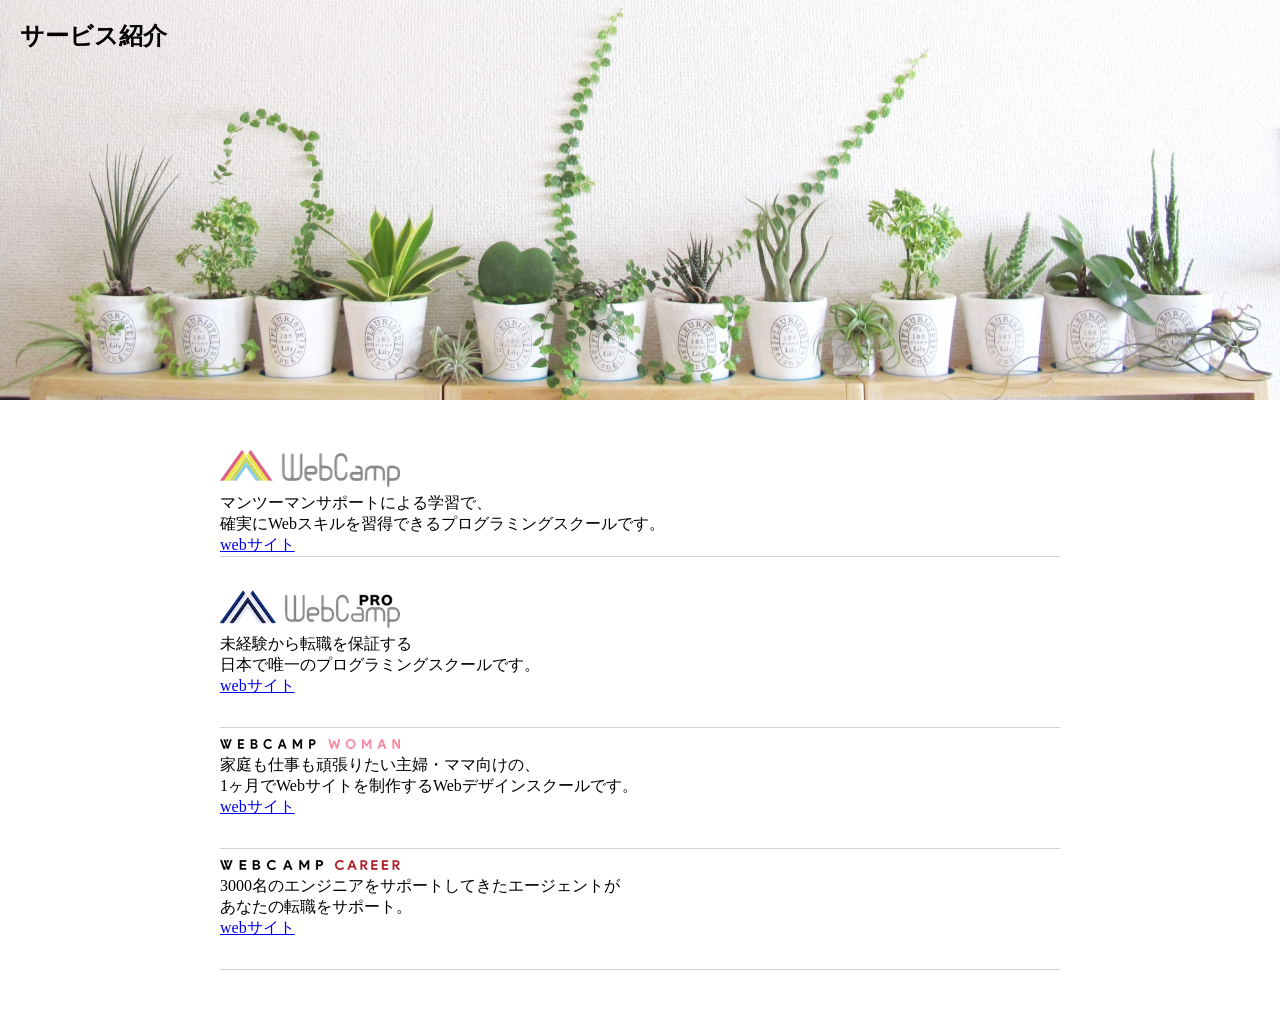
<file: config/questions/question1/index.html>
<!DOCTYPE html>
<html lang="ja">
  <head>
    <meta charset="UTF-8" />
    <title>7章演習</title>
    <link rel="stylesheet" href="style.css" />
  </head>
  <body>
    <section class="main-visual">
      <h1 class="headline">サービス紹介</h1>
    </section>
    <main>
      <section class="service1">
        <h2><img src="img/wc-logo.png" alt="ロゴ" /></h2>
        <p>
          マンツーマンサポートによる学習で、<br />確実にWebスキルを習得できるプログラミングスクールです。
        </p>
        <a href="https://web-camp.io/">webサイト</a>
      </section>

      <section class="service2">
        <h2><img src="img/wcp-logo.png" alt="ロゴ" /></h2>
        <p>
          未経験から転職を保証する<br />日本で唯一のプログラミングスクールです。
        </p>
        <a href="http://web-camp.io/pro/">webサイト</a>
      </section>

      <section class="service3">
        <h2><img src="img/wcw-logo.png" alt="ロゴ" /></h2>
        <p>
          家庭も仕事も頑張りたい主婦・ママ向けの、<br />1ヶ月でWebサイトを制作するWebデザインスクールです。
        </p>
        <a href="http://web-camp.io/woman/">webサイト</a>
      </section>

      <section class="service4">
        <h2><img src="img/wcc-logo.png" alt="ロゴ" /></h2>
        <p>
          3000名のエンジニアをサポートしてきたエージェントが<br />あなたの転職をサポート。
        </p>
        <a href="http://web-camp.io/career/">webサイト</a>
      </section>
    </main>
  </body>
</html>
</file>
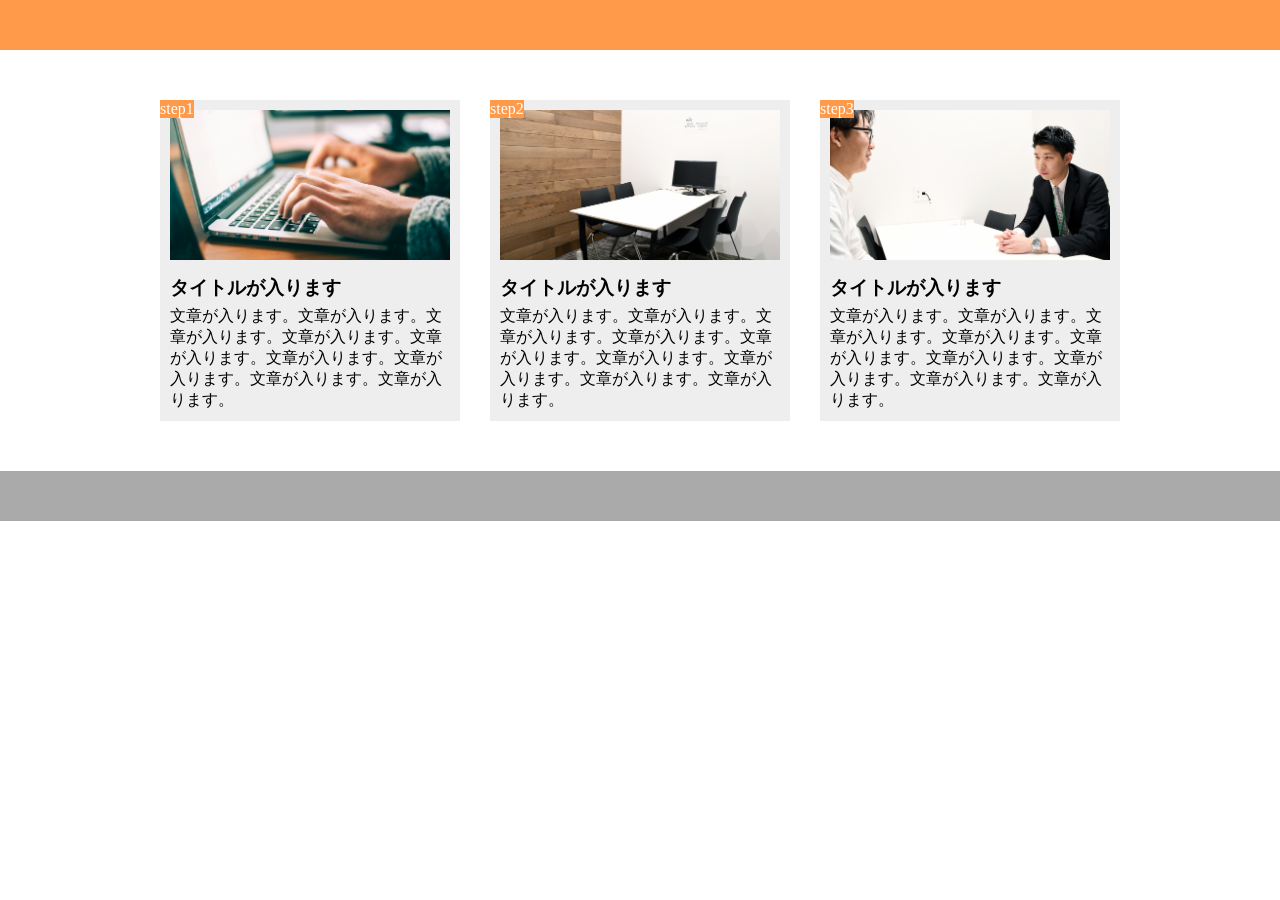
<file: config/questions/question3/index.html>
<!DOCTYPE html>
<html lang="ja">
  <head>
    <meta charset="UTF-8">
    <!-- viewportの設定 -->
    <meta name="viewport" content="width=device-width,initial-scale=1.0">
    <link rel="stylesheet" href="style.css">
    <title>提出課題1</title>
  </head>
  <body>
    <!-- header -->
    <header></header>

    <!-- main -->
    <main>
      <!-- step1 -->
      <div class="contents-box step1">
        <div class="contents-main">
          <div class="image-box"></div>
          <h3 class="title-text">タイトルが入ります</h3>
          <p class="contents-text">文章が入ります。文章が入ります。文章が入ります。文章が入ります。文章が入ります。文章が入ります。文章が入ります。文章が入ります。文章が入ります。</p>
        </div>
        <div class="step-box">
          <div class="step-text">step1</div>
        </div>
      </div>
      <!-- step2 -->
      <div class="contents-box step2">
        <div class="contents-main">
          <div class="image-box"></div>
          <h3 class="title-text">タイトルが入ります</h3>
          <p class="contents-text">文章が入ります。文章が入ります。文章が入ります。文章が入ります。文章が入ります。文章が入ります。文章が入ります。文章が入ります。文章が入ります。</p>
        </div>
        <div class="step-box">
          <div class="step-text">step2</div>
        </div>
      </div>
      <!-- step3 -->
      <div class="contents-box step3">
        <div class="contents-main">
          <div class="image-box"></div>
          <h3 class="title-text">タイトルが入ります</h3>
          <p class="contents-text">文章が入ります。文章が入ります。文章が入ります。文章が入ります。文章が入ります。文章が入ります。文章が入ります。文章が入ります。文章が入ります。</p>
        </div>
        <div class="step-box">
          <div class="step-text">step3</div>
        </div>
      </div>

    </main>

    <!-- footer -->
    <footer></footer>
  </body>
</html>
</file>
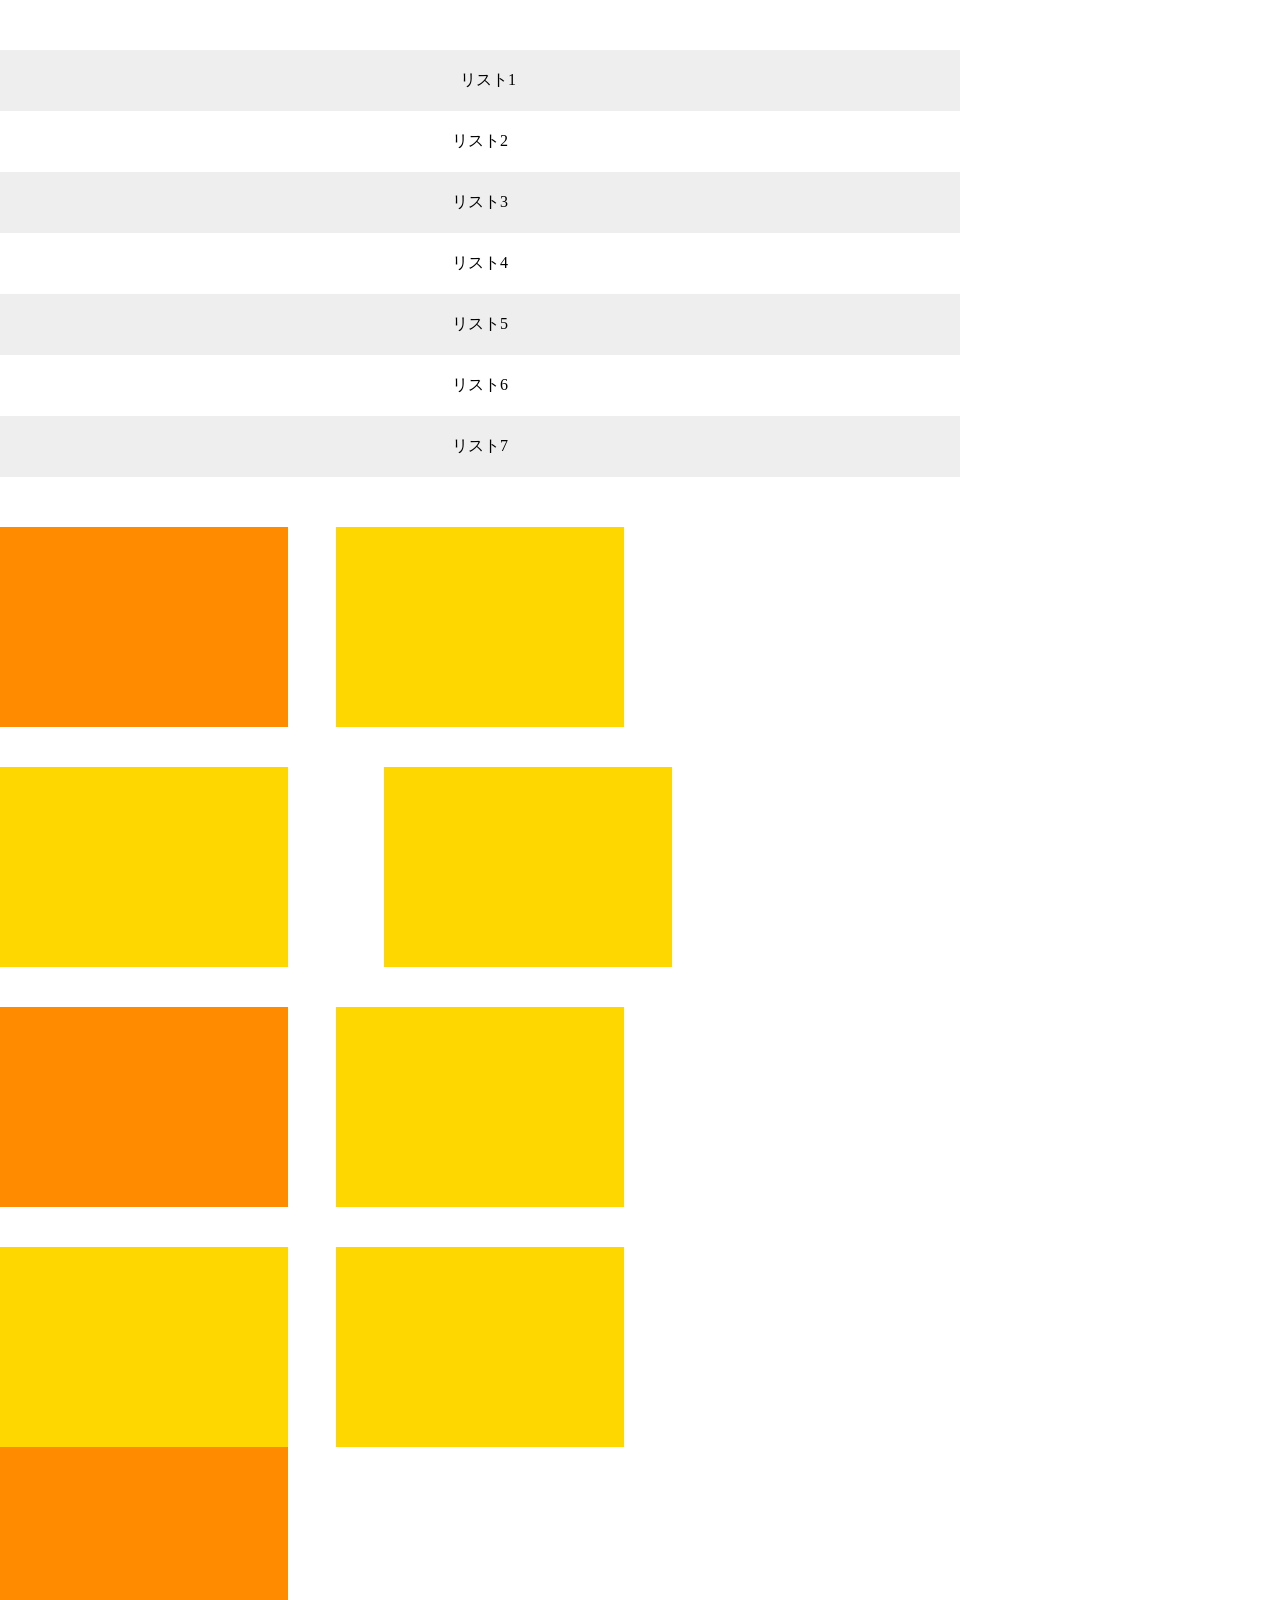
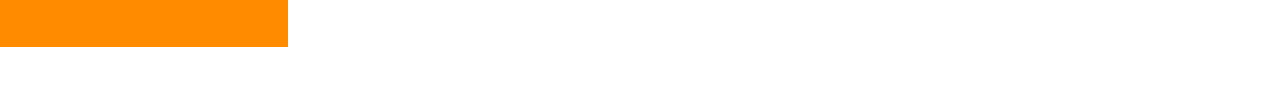
<file: config/questions/question4/index.html>
<!DOCTYPE html>
<html lang="ja">
  <head>
    <meta charset="UTF-8" />
    <title>8章演習</title>
    <link rel="stylesheet" href="style.css" />
  </head>
  <body>
    <main>
      <ul class="item-list">
        <li class="item">　リスト1</li>
        <li class="item">  リスト2</li>
        <li class="item">  リスト3</li>
        <li class="item">  リスト4</li>
        <li class="item">  リスト5</li>
        <li class="item">  リスト6</li>
        <li class="item">  リスト7</li>
      </ul>

      <div class="box-list">
        <div class="box"></div>
        <div class="box"></div>
        <div class="box"></div>
        <div class="box"></div>
        <div class="box"></div>
        <div class="box"></div>
        <div class="box"></div>
        <div class="box"></div>
        <div class="box"></div>
      </div>
    </main>
  </body>
</html>
</file>
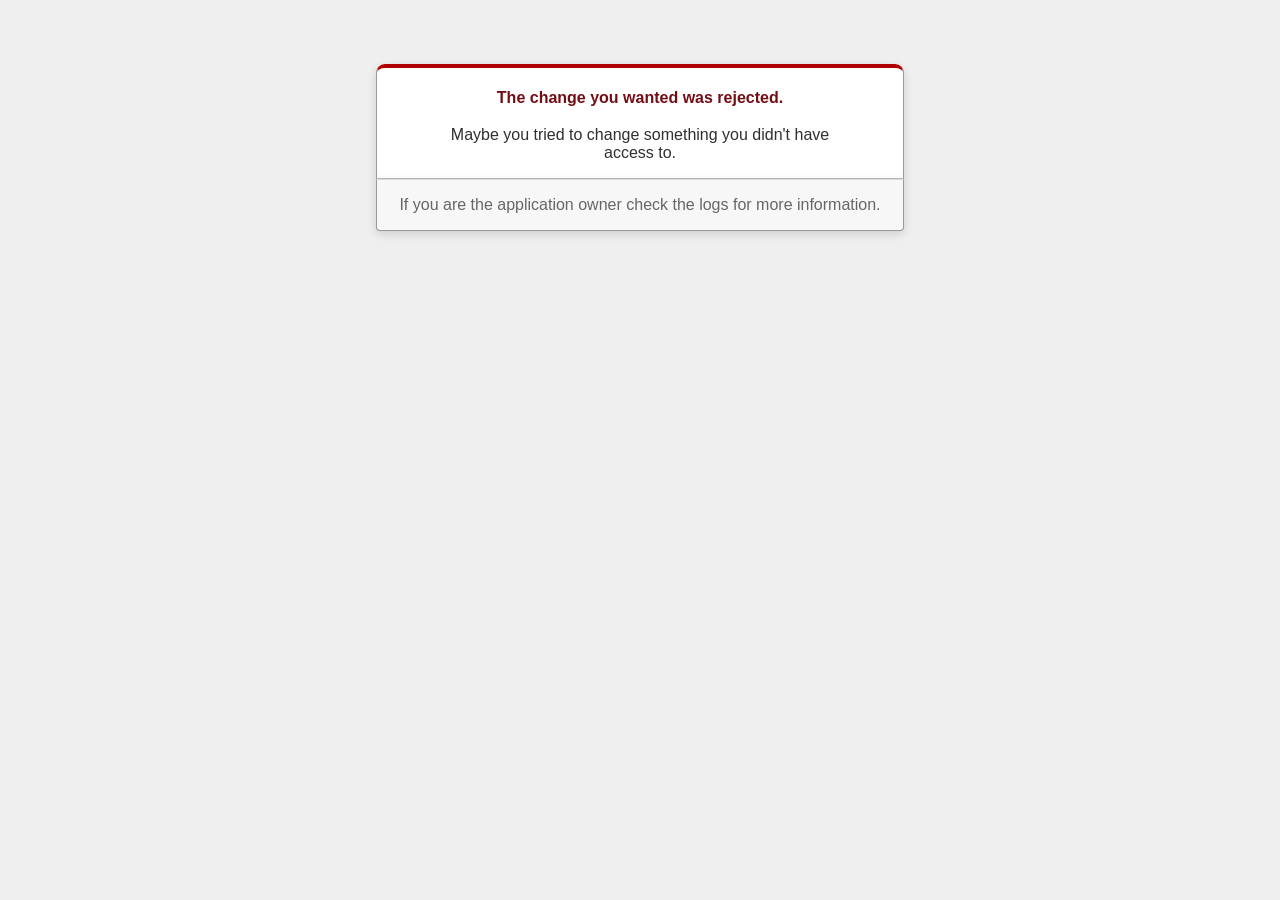
<file: public/422.html>
<!DOCTYPE html>
<html>
<head>
  <title>The change you wanted was rejected (422)</title>
  <meta name="viewport" content="width=device-width,initial-scale=1">
  <style>
  .rails-default-error-page {
    background-color: #EFEFEF;
    color: #2E2F30;
    text-align: center;
    font-family: arial, sans-serif;
    margin: 0;
  }

  .rails-default-error-page div.dialog {
    width: 95%;
    max-width: 33em;
    margin: 4em auto 0;
  }

  .rails-default-error-page div.dialog > div {
    border: 1px solid #CCC;
    border-right-color: #999;
    border-left-color: #999;
    border-bottom-color: #BBB;
    border-top: #B00100 solid 4px;
    border-top-left-radius: 9px;
    border-top-right-radius: 9px;
    background-color: white;
    padding: 7px 12% 0;
    box-shadow: 0 3px 8px rgba(50, 50, 50, 0.17);
  }

  .rails-default-error-page h1 {
    font-size: 100%;
    color: #730E15;
    line-height: 1.5em;
  }

  .rails-default-error-page div.dialog > p {
    margin: 0 0 1em;
    padding: 1em;
    background-color: #F7F7F7;
    border: 1px solid #CCC;
    border-right-color: #999;
    border-left-color: #999;
    border-bottom-color: #999;
    border-bottom-left-radius: 4px;
    border-bottom-right-radius: 4px;
    border-top-color: #DADADA;
    color: #666;
    box-shadow: 0 3px 8px rgba(50, 50, 50, 0.17);
  }
  </style>
</head>

<body class="rails-default-error-page">
  <!-- This file lives in public/422.html -->
  <div class="dialog">
    <div>
      <h1>The change you wanted was rejected.</h1>
      <p>Maybe you tried to change something you didn't have access to.</p>
    </div>
    <p>If you are the application owner check the logs for more information.</p>
  </div>
</body>
</html>
</file>
<file: config/questions/question1/style.css>
* {
  margin: 0;
  padding: 0;
  box-sizing: border-box;
}

.main-visual {
  height: 400px;
  width: 100%;
  background-image: url(img/mv.jpg);
  background-size: cover;
  background-position: bottom;
}

.headline {
  padding: 20px;
}

main {
  width: 840px;
  margin: 50px auto;
}

.service1 {
  margin-bottom: 30px;
  border-bottom: 1px solid #d1d1d1;
}

.service2 {
  border-bottom: 1px solid #d1d1d1;
  padding-bottom: 30px;
}

.service3 {
  border-bottom: 1px solid #d1d1d1;
  padding-bottom: 30px;
}

.service4 {
  border-bottom: 1px solid #d1d1d1;
  padding-bottom: 30px;
}
</file>
<file: config/questions/question3/style.css>
*{
  padding:0;
  margin:0;
  box-sizing: border-box;
}

header{
 background-color: #ff9a4b; 
 height:50px;
}

main{
  margin:50px auto;
  width:960px;
  display: flex;
  justify-content: center;
}

.contents-box{
  width:300px;
  margin-right:30px;
  display:inline-block;
  background-color: #EEEEEE;
  position: relative;
}

.contents-box:nth-child(3){
  margin-right: 0;
}

.contents-main{
  width:300px;
  padding:10px;
}

.step-box{
  position: absolute;
  top:0;
  left:0;
  background-color: #ff9a4b;
}

.step-text{
  color:#fff;
}

.image-box{
  height:150px;
  margin-bottom: 10px;
}

.step1 .image-box{
  background-image: url(img/flow01.png);
  background-size: cover;
  background-position: bottom;
}
.step2 .image-box{
  background-image: url(img/flow02.png);
  background-size: cover;
  background-position: bottom;
}
.step3 .image-box{
  background-image: url(img/flow03.png);
  background-size: cover;
  background-position: bottom;
}

.title-text{
  padding:5px 0;
}

footer{
  background-color:#AAAAAA;
  height:50px;
}

@media screen and (max-width: 768px) {
  main{
    width:100%;
  }

  .contents-box{  
    width: 90%;
    display: block;
  }

  .contents-main{
    width:100%;
  }

  .contents-box:last-child{
    margin:0 auto;
  }

  .image-box{
    height: 150px;
    width: 100%;
  }
}
</file>
<file: config/questions/question4/style.css>
* {
  margin: 0;
  padding: 0;
  box-sizing: border-box;
}

main {
  width: 960px;
  margin: 50px 0;
  text-align: center;
}

.item-list {
  margin-bottom: 50px;
}

.item {
  padding: 20px;
  list-style: none;
}

.item:nth-child(odd) {
  background-color: #eee;
}

.box-list {
  display: flex;
  flex-wrap: wrap;
}

.box {
  background-color: #ffd700;
  width: 30%;
  height: 200px;
  margin-right: 5%;
  margin-bottom: 40px;
}

.box:first-child,
.box:nth-child(5),
.box:last-child {
  background-color: #ff8c00;
}
.box:nth-child(3n) {
  margin-right: 10%;
}
.box:nth-last-child(-n + 3) {
  margin-bottom: 0;
}
</file>
